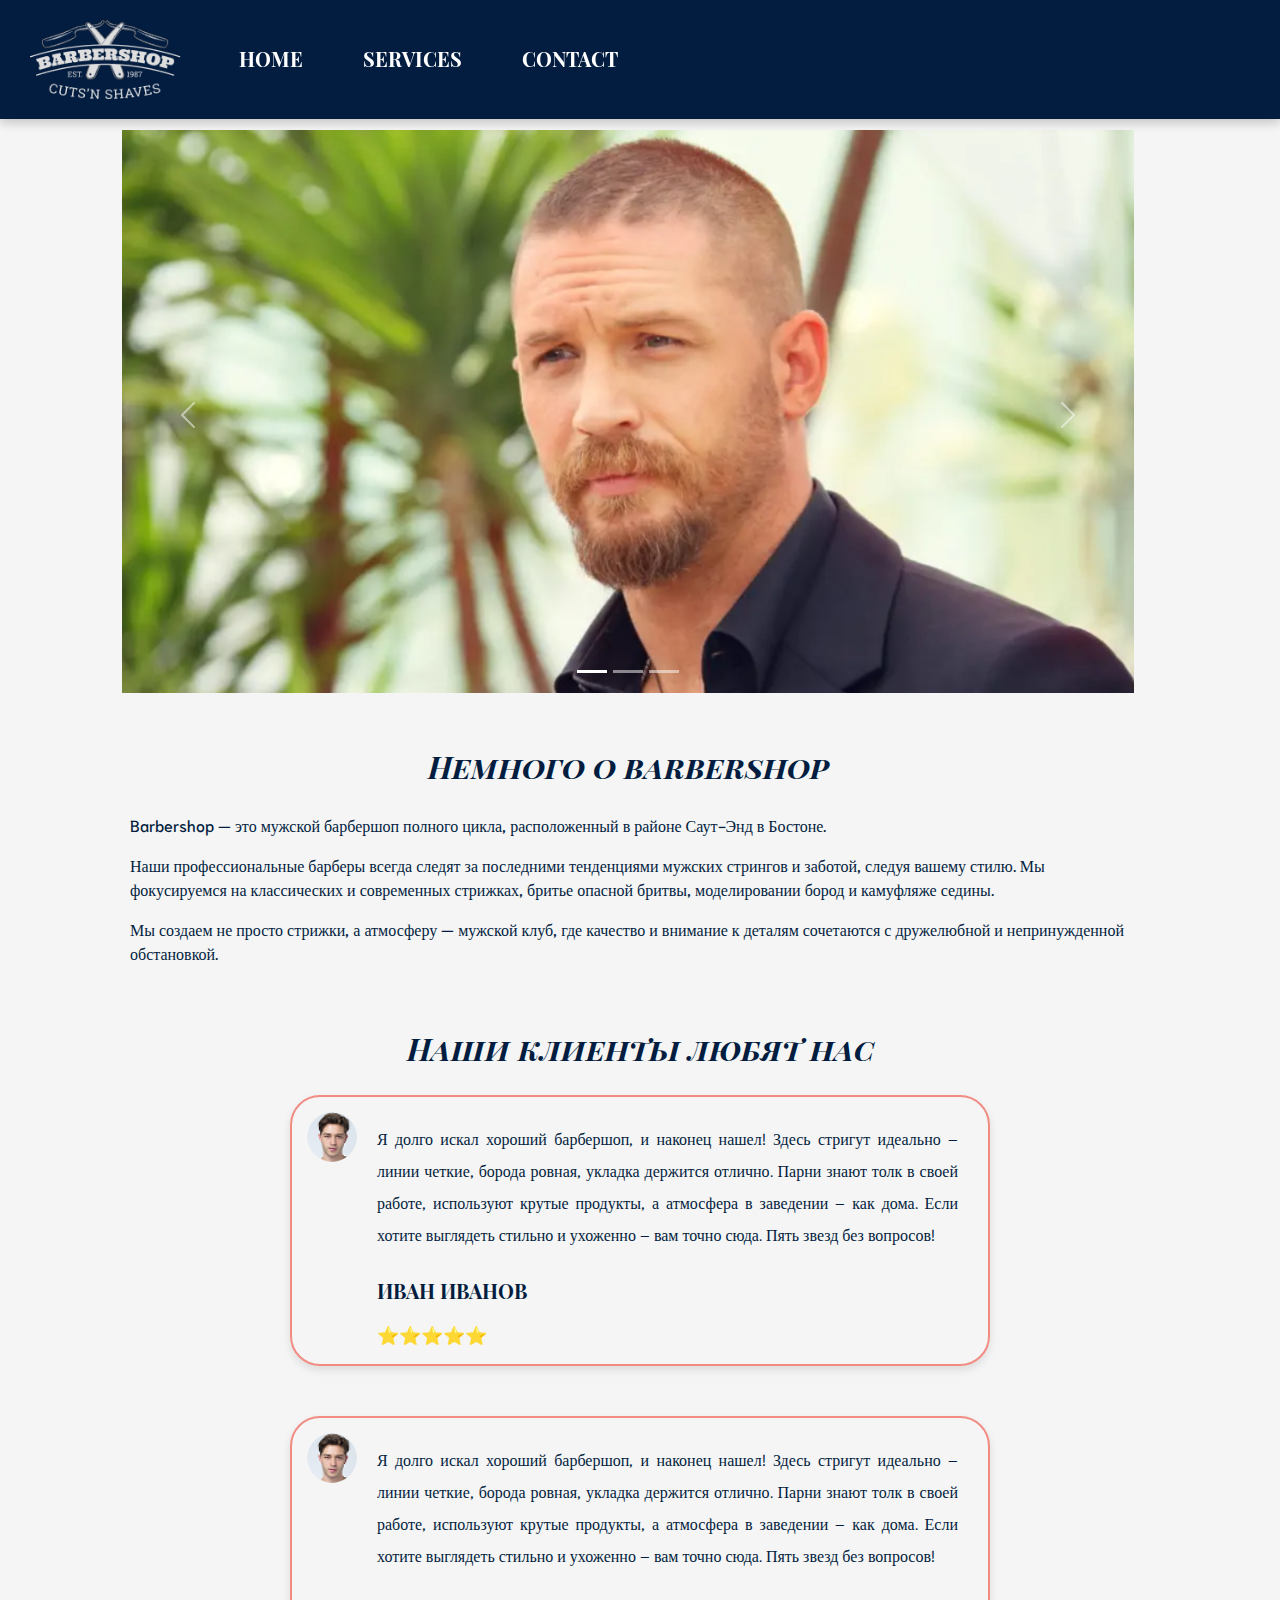
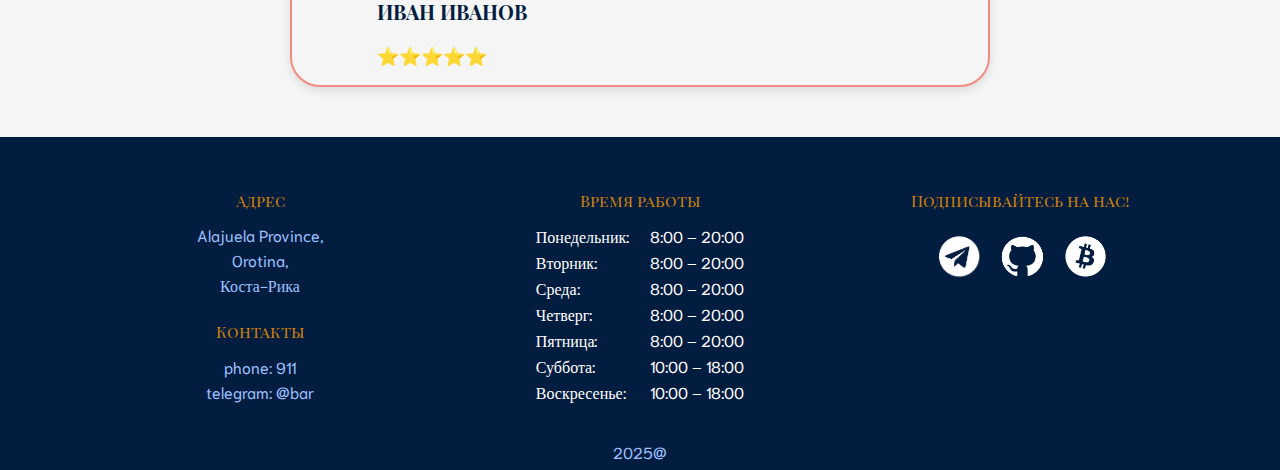
<file: index.html>
<!DOCTYPE html>
<html lang="en">

<head>
  <meta charset="UTF-8">
  <meta name="viewport" content="width=device-width, initial-scale=1.0">

  <link
    href="https://fonts.googleapis.com/css2?family=Niramit:ital,wght@0,200;0,300;0,400;0,500;0,600;0,700;1,200;1,300;1,400;1,500;1,600;1,700&family=Playfair+Display+SC:ital,wght@0,400;0,700;0,900;1,400;1,700;1,900&display=swap"
    rel="stylesheet">

  <link href="https://cdn.jsdelivr.net/npm/bootstrap@5.3.3/dist/css/bootstrap.min.css" rel="stylesheet"
    integrity="sha384-QWTKZyjpPEjISv5WaRU9OFeRpok6YctnYmDr5pNlyT2bRjXh0JMhjY6hW+ALEwIH" crossorigin="anonymous">

  <script src="https://cdn.jsdelivr.net/npm/bootstrap@5.3.3/dist/js/bootstrap.bundle.min.js"
    integrity="sha384-YvpcrYf0tY3lHB60NNkmXc5s9fDVZLESaAA55NDzOxhy9GkcIdslK1eN7N6jIeHz"
    crossorigin="anonymous"></script>


  <link rel="stylesheet" href="styles.css">

  <title>bar</title>
</head>

<body>
  <div class="adaptive">
    <nav class="navbar navbar-expand-md navbar-light">
      <a class="navbar-brand" href="#"><img src="images/logo.png" alt="navIcon"></img></a>
      <div class="container-fluid">

        <div class="collapse navbar-collapse" id="navbarSupportedContent">
          <ul class="navbar-nav me-auto mb-2 mb-lg-0 top-menu">
            <li class="nav-item">
              <a class="nav-link" href="index.html">Home</a>
            </li>
            <li class="nav-item">
              <a class="nav-link" href="services.html">Services</a>
            </li>
            <li class="nav-item">
              <a class="nav-link" href="contact.html">Contact</a>
            </li>
          </ul>
        </div>
      </div>
    </nav>

    <main>
      <section>
        <div class="container">
          <div class="row container-fluid my-carousel">
            <div id="carouselExampleIndicators" class="carousel slide carousel-fade">
              <div class="carousel-indicators">
                <button type="button" data-bs-target="#carouselExampleIndicators" data-bs-slide-to="0" class="active"
                  aria-current="true" aria-label="Slide 1"></button>
                <button type="button" data-bs-target="#carouselExampleIndicators" data-bs-slide-to="1"
                  aria-label="Slide 2"></button>
                <button type="button" data-bs-target="#carouselExampleIndicators" data-bs-slide-to="2"
                  aria-label="Slide 3"></button>
              </div>

              <div class="carousel-inner">
                <div class="carousel-item active c-item" data-bs-interval="5000">
                  <img src="images/1.png" class="d-block w-100" alt="Slide 1">
                </div>
                <div class="carousel-item" data-bs-interval="5000">
                  <img src="images/2.jpg" class="d-block w-100" alt="Slide 2">
                </div>
                <div class="carousel-item" data-bs-interval="5000">
                  <img src="images/3.png" class="d-block w-100" alt="Slide 3">
                </div>
              </div>

              <button class="carousel-control-prev" type="button" data-bs-target="#carouselExampleIndicators"
                data-bs-slide="prev">
                <span class="carousel-control-prev-icon" aria-hidden="true"></span>
                <span class="visually-hidden">Предыдущий</span>
              </button>
              <button class="carousel-control-next" type="button" data-bs-target="#carouselExampleIndicators"
                data-bs-slide="next">
                <span class="carousel-control-next-icon" aria-hidden="true"></span>
                <span class="visually-hidden">Следующий</span>
              </button>
            </div>
          </div>
        </div>
      </section>


      <div class='container'>
        <div class='row main-inner'>
          <div class="row justify-content-md-center">

            <div class="col-md-auto">
              <h1>Немного о barbershop</h1>
              <p class="mx-5">Barbershop — это мужской барбершоп полного цикла, расположенный в районе Саут-Энд в
                Бостоне.
              </p>

              <p class="mx-5">Наши профессиональные барберы всегда следят за последними тенденциями мужских стрингов и
                заботой,
                следуя вашему стилю. Мы фокусируемся на классических и современных стрижках, бритье опасной бритвы,
                моделировании бород и камуфляже седины.</p>

              <p class="mx-5">Мы создаем не просто стрижки, а атмосферу — мужской клуб, где качество и внимание к
                деталям
                сочетаются
                с дружелюбной и непринужденной обстановкой.</p>

            </div>

          </div>
          <h1>Наши клиенты любят нас</h1>
        </div>

        <div class="review-container">
          <div class="review-card">
            <div class="review-header">
              <img src="images/user.png" alt="User Image" class="review-avatar">
              <p class="review-text">
                Я долго искал хороший барбершоп, и наконец нашел! Здесь стригут идеально – линии четкие, борода ровная,
                укладка держится отлично.
                Парни знают толк в своей работе, используют крутые продукты, а атмосфера в заведении – как дома.
                Если хотите выглядеть стильно и ухоженно – вам точно сюда. Пять звезд без вопросов!
              </p>
            </div>
            <div class="review-footer">
              <p class="review-author">Иван Иванов</p>
              <div class="review-stars">⭐⭐⭐⭐⭐</div>
            </div>
          </div>
        </div>
      </div>

      <div class="review-container">
        <div class="review-card">
          <div class="review-header">
            <img src="images/user.png" alt="User Image" class="review-avatar">
            <p class="review-text">
              Я долго искал хороший барбершоп, и наконец нашел! Здесь стригут идеально – линии четкие, борода ровная,
              укладка держится отлично.
              Парни знают толк в своей работе, используют крутые продукты, а атмосфера в заведении – как дома.
              Если хотите выглядеть стильно и ухоженно – вам точно сюда. Пять звезд без вопросов!
            </p>
          </div>
          <div class="review-footer">
            <p class="review-author">Иван Иванов</p>
            <div class="review-stars">⭐⭐⭐⭐⭐</div>
          </div>
        </div>
      </div>
  </div>
  </main>

  <footer>
    <section class="footer">
      <div class="footer-padding ">
        <div class="container text-center">

          <div class="row">
            <div class="col-md-4">
              <div class="row">
                <div class="col-12 pt-4">
                  <h4>Адрес</h4>
                  <ui class="list-unstyled">
                    <li><a href="#">Alajuela Province, <br /> Orotina, <br />
                        Коста-Рика</a></li>
                  </ui>
                </div>

                <div class="col-12 pt-4">
                  <h4>Контакты</h4>
                  <ui class="list-unstyled">
                    <li><a href="#">phone: 911</a></li>
                    <li><a href="#">telegram: @bar </a></li>
                  </ui>
                </div>
              </div>
            </div>


            <div class="col-md-4 pt-4">
              <h4>Время работы</h4>

              <table align="center" class="footer-table">
                <tbody>
                  <tr>
                    <td>Понедельник:</td>
                    <td class="column2">8:00 – 20:00</td>
                  </tr>
                  <tr>
                    <td>Вторник:</td>
                    <td class="column2">8:00 – 20:00</td>
                  </tr>
                  <tr>
                    <td>Среда:</td>
                    <td class="column2">8:00 – 20:00</td>
                  </tr>
                  <tr>
                    <td>Четверг:</td>
                    <td class="column2">8:00 – 20:00</td>
                  </tr>
                  <tr>
                    <td>Пятница:</td>
                    <td class="column2">8:00 – 20:00</td>
                  </tr>
                  <tr>
                    <td>Суббота:</td>
                    <td class="column2">10:00 – 18:00</td>
                  </tr>
                  <tr>
                    <td>Воскресенье:</td>
                    <td class="column2">10:00 – 18:00</td>
                  </tr>
                </tbody>
              </table>

            </div>

            <div class="col-md-4 pt-4">

              <h4>Подписывайтесь на нас!</h4>
              <div class="container">
                <a href=""><i class="icon icon_tg"></i></a>
                <a href=""><i class="icon icon_git"></i></a>
                <a href=""><i class="icon icon_btc"></i></a>

              </div>
            </div>
          </div>
        </div>
      </div>

      <div class="admin">
        <a href="login.php">2025@</a>
      </div>


    </section>

  </footer>
  </div>


</body>

</html>
</file>
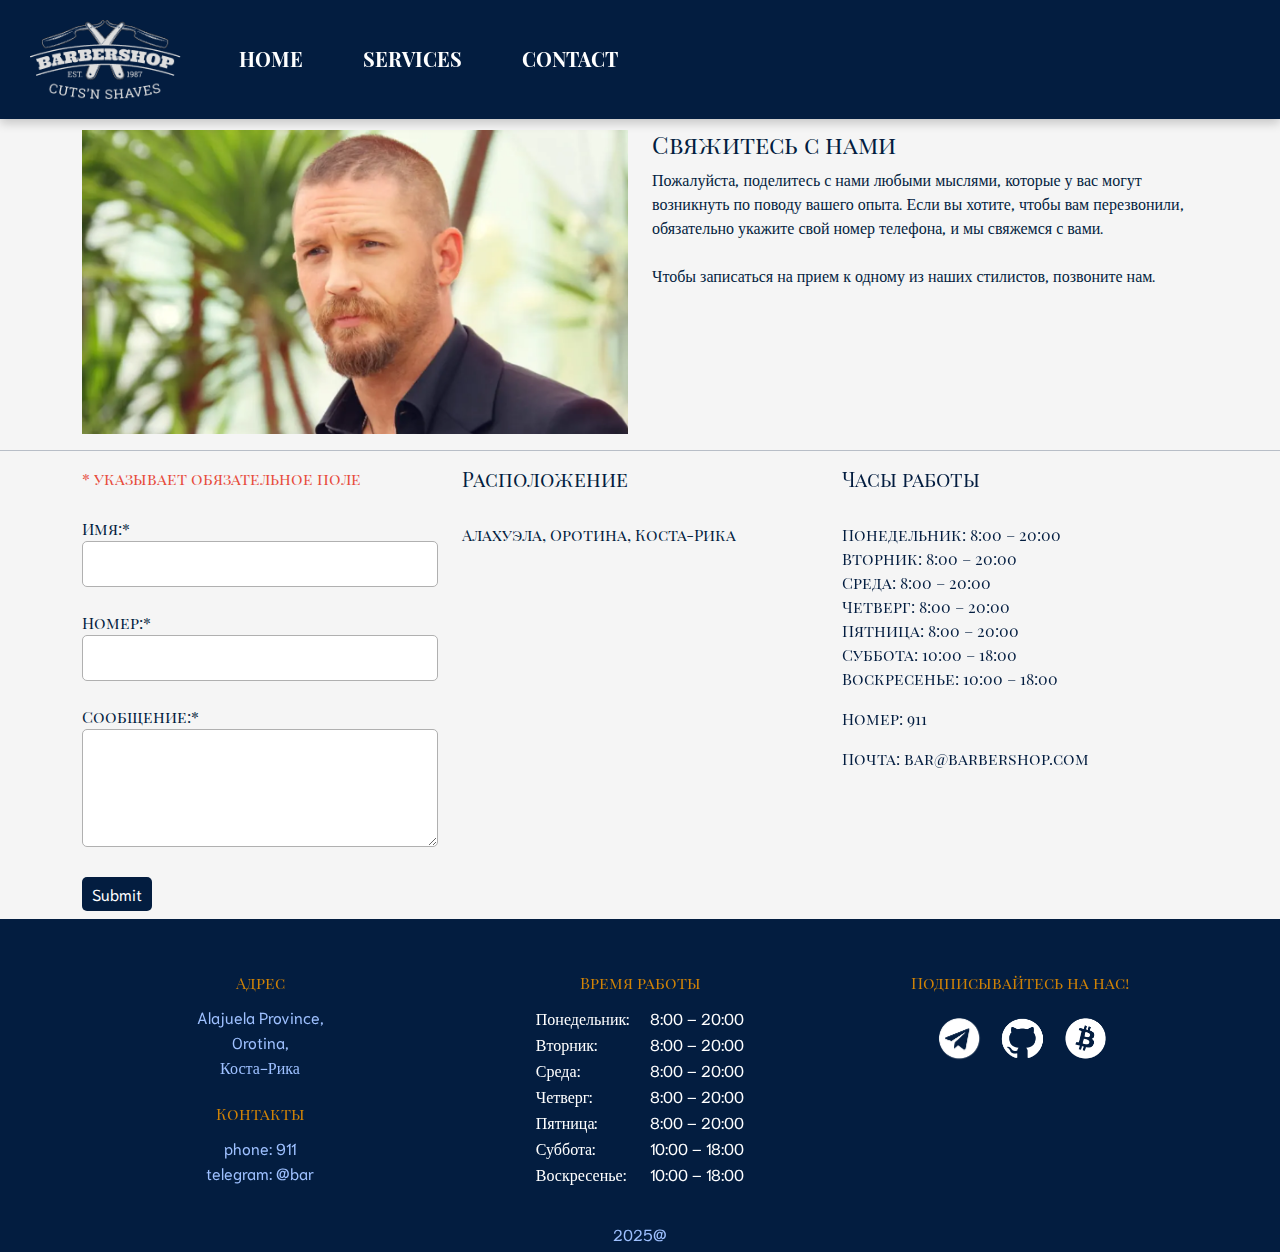
<file: contact.html>
<!DOCTYPE html>
<html lang="en">

<head>
	<meta charset="UTF-8">
	<meta name="viewport" content="width=device-width, initial-scale=1.0">

	<link
		href="https://fonts.googleapis.com/css2?family=Niramit:ital,wght@0,200;0,300;0,400;0,500;0,600;0,700;1,200;1,300;1,400;1,500;1,600;1,700&family=Playfair+Display+SC:ital,wght@0,400;0,700;0,900;1,400;1,700;1,900&display=swap"
		rel="stylesheet">

	<link href="https://cdn.jsdelivr.net/npm/bootstrap@5.3.3/dist/css/bootstrap.min.css" rel="stylesheet"
		integrity="sha384-QWTKZyjpPEjISv5WaRU9OFeRpok6YctnYmDr5pNlyT2bRjXh0JMhjY6hW+ALEwIH" crossorigin="anonymous">

	<script src="https://cdn.jsdelivr.net/npm/bootstrap@5.3.3/dist/js/bootstrap.bundle.min.js"
		integrity="sha384-YvpcrYf0tY3lHB60NNkmXc5s9fDVZLESaAA55NDzOxhy9GkcIdslK1eN7N6jIeHz"
		crossorigin="anonymous"></script>

	<link rel="stylesheet" href="styles.css">

	<title>Document</title>
</head>

<body>
	<div class="adaptive">
		<nav class="navbar navbar-expand-md navbar-light">
			<a class="navbar-brand" href="#"><img src="images/logo.png" alt="navIcon"></img></a>
			<div class="container-fluid">

				<div class="collapse navbar-collapse" id="navbarSupportedContent">
					<ul class="navbar-nav me-auto mb-2 mb-lg-0 top-menu">
						<li class="nav-item">
							<a class="nav-link" href="index.html">Home</a>
						</li>
						<li class="nav-item">
							<a class="nav-link" href="services.html">Services</a>
						</li>
						<li class="nav-item">
							<a class="nav-link" href="contact.html">Contact</a>
						</li>
					</ul>
				</div>
			</div>
		</nav>

		<main>
			<div class="container">
				<div class="row contact-headding-row">
					<div class="col-sm">
						<img src="images/1.png" alt="a_hairtreatment_img"></img>
					</div>
					<div class="col-sm cont-headding">
						<h4>Свяжитесь с нами</h4>
						<p class="contact-para">Пожалуйста, поделитесь с нами любыми мыслями, которые у вас могут возникнуть по
							поводу вашего опыта. Если вы
							хотите, чтобы вам перезвонили, обязательно укажите свой номер телефона, и мы свяжемся с вами.
							<br /><br /> Чтобы записаться на прием к одному из наших стилистов, позвоните нам.
						</p>
					</div>

				</div>


			</div>
			<hr />
			<div class="container">
				<div class="row contact-form-row">
					<div class="formfill col-sm">
						<p class="required-field-note">* указывает обязательное поле</p>
						<form action="contact.php" method="POST">
							<label for="name">Имя:*</label><br> <input type="text" name="name" required><br><br>
							<label for="number">Номер:*</label><br> <input type="text" name="number" required><br><br>
							<label for="message">Сообщение:*</label><br><textarea rows="4" cols="30" name="message"
								required></textarea><br>
							<br>
							<input type="submit" value="Submit">
						</form>
					</div>
					<br>
					<div class="location col-sm">
						<h5>Расположение</h5> <br>
						<p>Алахуэла, Оротина, Коста-Рика</p>
						<iframe
							src="https://www.google.com/maps/embed?pb=!1m18!1m12!1m3!1d31442.067811826055!2d-84.54395795363192!3d9.912417619433961!2m3!1f0!2f0!3f0!3m2!1i1024!2i768!4f13.1!3m3!1m2!1s0x8fa04b86d92b3205%3A0x349bbe4742b5d5d2!2z0JDQu9Cw0YXRg9GN0LvQsCwg0J7RgNC-0YLQuNC90LAsINCa0L7RgdGC0LAt0KDQuNC60LA!5e0!3m2!1sru!2sru!4v1740607152295!5m2!1sru!2sru"
							width="350" height="350" style="border:0;" allowfullscreen="" loading="lazy"
							referrerpolicy="no-referrer-when-downgrade"></iframe>
					</div><br>
					<div class="hours col-sm">
						<h5>Часы работы</h5> <br>
						<p>Понедельник: 8:00 – 20:00 <br> Вторник: 8:00 – 20:00 <br> Среда: 8:00 – 20:00 <br> Четверг: 8:00 – 20:00
							<br>
							Пятница: 8:00 – 20:00 <br> Суббота: 10:00 – 18:00 <br> Воскресенье: 10:00 – 18:00
						</p>
						<p>Номер: 911</p>
						<p>Почта: bar@barbershop.com</p>
					</div>
				</div>
			</div>
		</main>

		<footer>
			<section class="footer">
				<div class="footer-padding ">
					<div class="container text-center">

						<div class="row">
							<div class="col-md-4">
								<div class="row">
									<div class="col-12 pt-4">
										<h4>Адрес</h4>
										<ui class="list-unstyled">
											<li><a href="#">Alajuela Province, <br /> Orotina, <br />
													Коста-Рика</a></li>
										</ui>
									</div>

									<div class="col-12 pt-4">
										<h4>Контакты</h4>
										<ui class="list-unstyled">
											<li><a href="#">phone: 911</a></li>
											<li><a href="#">telegram: @bar </a></li>
										</ui>
									</div>
								</div>
							</div>


							<div class="col-md-4 pt-4">
								<h4>Время работы</h4>

								<table align="center" class="footer-table">
									<tbody>
										<tr>
											<td>Понедельник:</td>
											<td class="column2">8:00 – 20:00</td>
										</tr>
										<tr>
											<td>Вторник:</td>
											<td class="column2">8:00 – 20:00</td>
										</tr>
										<tr>
											<td>Среда:</td>
											<td class="column2">8:00 – 20:00</td>
										</tr>
										<tr>
											<td>Четверг:</td>
											<td class="column2">8:00 – 20:00</td>
										</tr>
										<tr>
											<td>Пятница:</td>
											<td class="column2">8:00 – 20:00</td>
										</tr>
										<tr>
											<td>Суббота:</td>
											<td class="column2">10:00 – 18:00</td>
										</tr>
										<tr>
											<td>Воскресенье:</td>
											<td class="column2">10:00 – 18:00</td>
										</tr>
									</tbody>
								</table>

							</div>

							<div class="col-md-4 pt-4">

								<h4>Подписывайтесь на нас!</h4>
								<div class="container">
									<a href=""><i class="icon icon_tg"></i></a>
									<a href=""><i class="icon icon_git"></i></a>
									<a href=""><i class="icon icon_btc"></i></a>

								</div>
							</div>
						</div>
					</div>
				</div>

				<div class="admin">
					<a href="login.php">2025@</a>
				</div>


			</section>

		</footer>


</body>

</html>
</file>
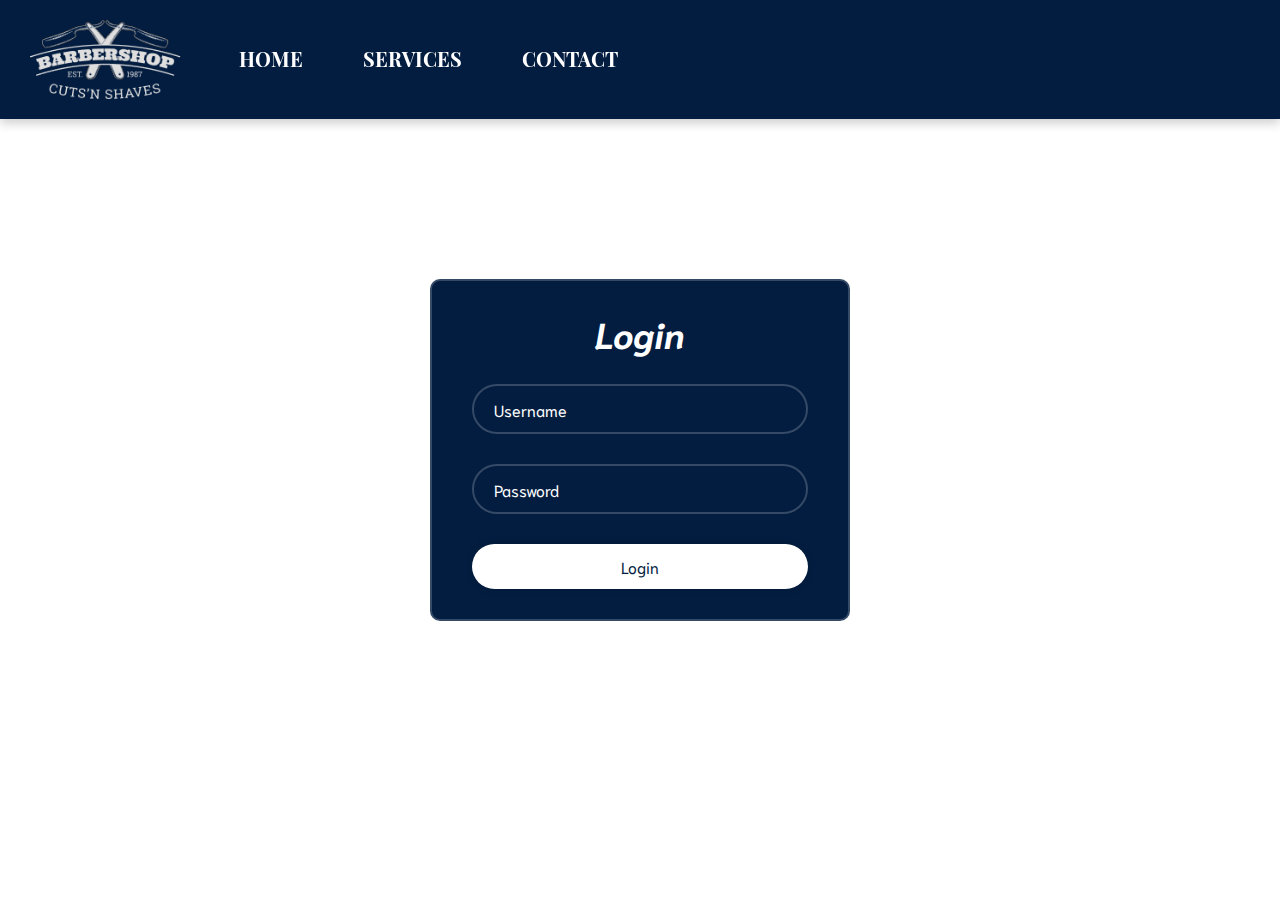
<file: registered.html>
<!DOCTYPE html>
<html lang="en">

<head>
	<meta charset="UTF-8">
	<meta name="viewport" content="width=device-width, initial-scale=1.0">

	<link
		href="https://fonts.googleapis.com/css2?family=Niramit:ital,wght@0,200;0,300;0,400;0,500;0,600;0,700;1,200;1,300;1,400;1,500;1,600;1,700&family=Playfair+Display+SC:ital,wght@0,400;0,700;0,900;1,400;1,700;1,900&display=swap"
		rel="stylesheet">

	<link href="https://cdn.jsdelivr.net/npm/bootstrap@5.3.3/dist/css/bootstrap.min.css" rel="stylesheet"
		integrity="sha384-QWTKZyjpPEjISv5WaRU9OFeRpok6YctnYmDr5pNlyT2bRjXh0JMhjY6hW+ALEwIH" crossorigin="anonymous">

	<script src="https://cdn.jsdelivr.net/npm/bootstrap@5.3.3/dist/js/bootstrap.bundle.min.js"
		integrity="sha384-YvpcrYf0tY3lHB60NNkmXc5s9fDVZLESaAA55NDzOxhy9GkcIdslK1eN7N6jIeHz"
		crossorigin="anonymous"></script>


	<link rel="stylesheet" href="styles.css">

	<title>bar</title>
</head>

<body>
	<div class="adaptive">
		<nav class="navbar navbar-expand-md navbar-light">
			<a class="navbar-brand" href="#"><img src="images/logo.png" alt="navIcon"></img></a>
			<div class="container-fluid">

				<div class="collapse navbar-collapse" id="navbarSupportedContent">
					<ul class="navbar-nav me-auto mb-2 mb-lg-0 top-menu">
						<li class="nav-item">
							<a class="nav-link" href="index.html">Home</a>
						</li>
						<li class="nav-item">
							<a class="nav-link" href="services.html">Services</a>
						</li>
						<li class="nav-item">
							<a class="nav-link" href="contact.html">Contact</a>
						</li>
					</ul>
				</div>
			</div>
		</nav>

		<main>

			<div class="login-page">
				<div class="wrapper">
					<form action="">
						<h1>Login</h1>
						<div class="input-box">
							<input type="text" placeholder="Username" required>
							<i class="bx bxs-user"></i>
						</div>
						<div class="input-box">
							<input type="password" placeholder="Password" required>
							<i class="bx bxs-lock-alt"></i>
						</div>
						<button type="submit" class="btn">Login</button>
					</form>
				</div>
			</div>
		</main>
	</div>


</body>

</html>
</file>
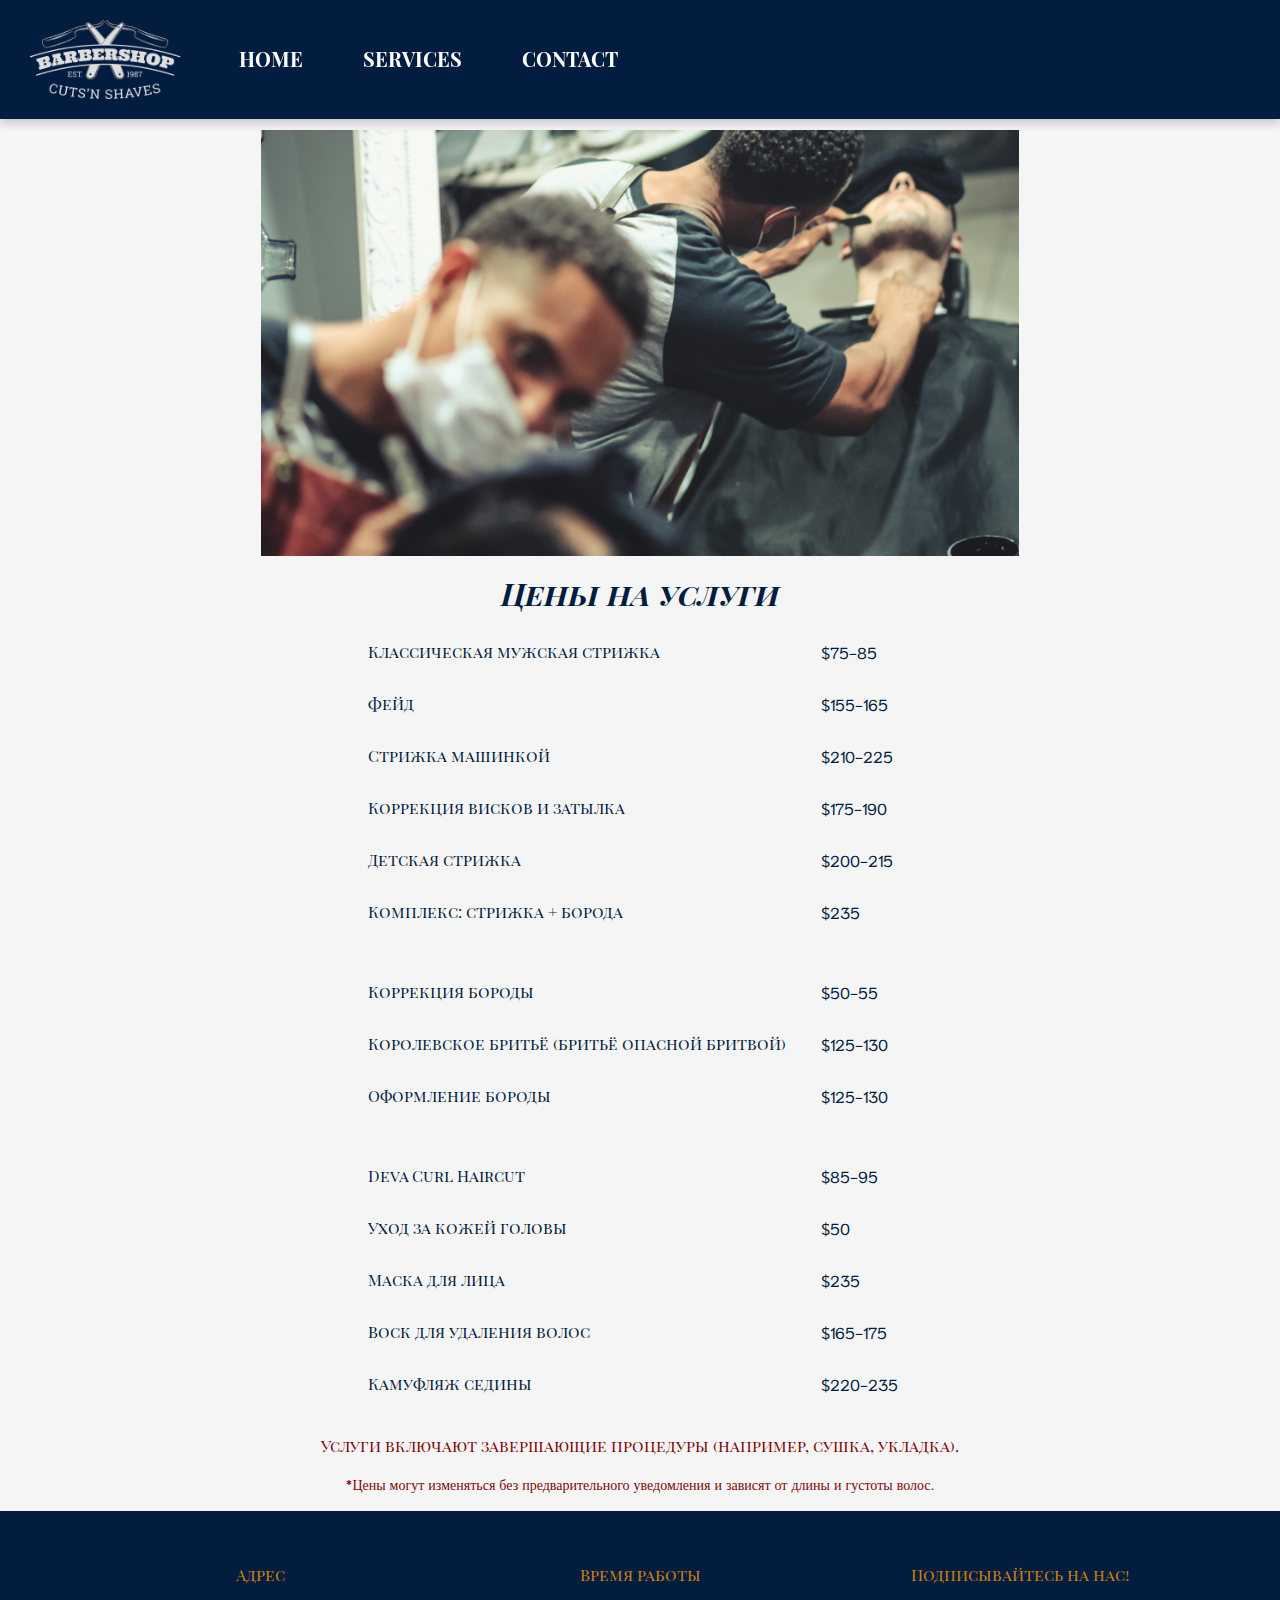
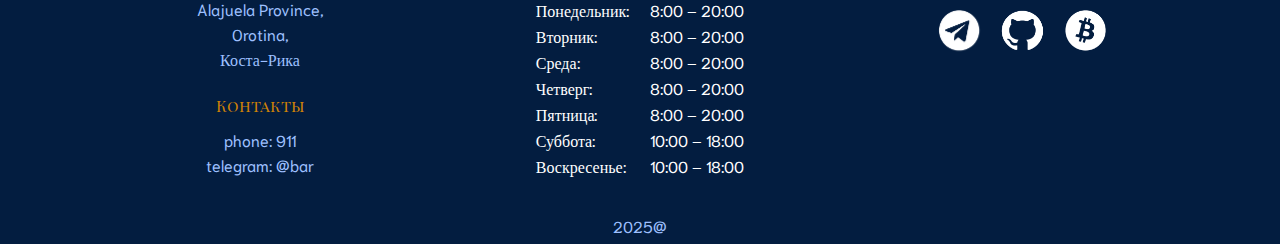
<file: services.html>
<!DOCTYPE html>
<html lang="en">

<head>
	<meta charset="UTF-8">
	<meta name="viewport" content="width=device-width, initial-scale=1.0">

	<link
		href="https://fonts.googleapis.com/css2?family=Niramit:ital,wght@0,200;0,300;0,400;0,500;0,600;0,700;1,200;1,300;1,400;1,500;1,600;1,700&family=Playfair+Display+SC:ital,wght@0,400;0,700;0,900;1,400;1,700;1,900&display=swap"
		rel="stylesheet">

	<link href="https://cdn.jsdelivr.net/npm/bootstrap@5.3.3/dist/css/bootstrap.min.css" rel="stylesheet"
		integrity="sha384-QWTKZyjpPEjISv5WaRU9OFeRpok6YctnYmDr5pNlyT2bRjXh0JMhjY6hW+ALEwIH" crossorigin="anonymous">

	<script src="https://cdn.jsdelivr.net/npm/bootstrap@5.3.3/dist/js/bootstrap.bundle.min.js"
		integrity="sha384-YvpcrYf0tY3lHB60NNkmXc5s9fDVZLESaAA55NDzOxhy9GkcIdslK1eN7N6jIeHz"
		crossorigin="anonymous"></script>

	<link rel="stylesheet" href="styles.css">

	<title>Document</title>
</head>

<body>
	<div class="adaptive">
		<nav class="navbar navbar-expand-md navbar-light">
			<a class="navbar-brand" href="#"><img src="images/logo.png" alt="navIcon"></img></a>
			<div class="container-fluid">

				<div class="collapse navbar-collapse" id="navbarSupportedContent">
					<ul class="navbar-nav me-auto mb-2 mb-lg-0 top-menu">
						<li class="nav-item">
							<a class="nav-link" href="index.html">Home</a>
						</li>
						<li class="nav-item">
							<a class="nav-link" href="services.html">Services</a>
						</li>
						<li class="nav-item">
							<a class="nav-link" href="contact.html">Contact</a>
						</li>
					</ul>
				</div>
			</div>
		</nav>

		<main>
			<section>
				<div class="container">
					<div class="row service-img-row">
						<div class="col">
							<img src="images/2.jpg" alt="a_service_image">
						</div>
					</div>
					<div class="row service-headding-row">
						<div class="col">
							<h1>Цены на услуги</h1>
						</div>
					</div>
					<div class="row service-pricing-row">
						<div class="col">
							<table align="center" class="service-table">
								<tr>
									<td class="column1">
										Классическая мужская стрижка
									</td>
									<td class="column2">
										$75-85
									</td>
								</tr>
								<tr>
									<td class="column1">
										Фейд
									</td>
									<td class="column2">
										$155-165
									</td>
								</tr>
								<tr>
									<td class="column1">
										Стрижка машинкой
									</td>
									<td class="column2">
										$210-225
									</td>
								</tr>
								<tr>
									<td class="column1">
										Коррекция висков и затылка
									</td>
									<td class="column2">
										$175-190
									</td>
								</tr>
								<tr>
									<td class="column1">
										Детская стрижка
									</td>
									<td class="column2">
										$200-215
									</td>
								</tr>
								<tr>
									<td class="column1">
										Комплекс: стрижка + борода
									</td>
									<td class="column2">
										$235
									</td>
								</tr>
								<tr>
									<td class="column1">
									</td>
									<td class="column2">
									</td>
								</tr>
								<tr>
									<td class="column1">
										Коррекция бороды
									</td>
									<td class="column2">
										$50-55
									</td>
								</tr>
								<tr>
									<td class="column1">
										Королевское бритьё (бритьё опасной бритвой)

									</td>
									<td class="column2">
										$125-130
									</td>
								</tr>
								<tr>
									<td class="column1">
										Оформление бороды
									</td>
									<td class="column2">
										$125-130
									</td>
								</tr>
								<tr>
									<td class="column1">
									</td>
									<td class="column2">
									</td>
								</tr>
								<tr>
									<td class="column1">
										Deva Curl Haircut
									</td>
									<td class="column2">
										$85-95
									</td>
								</tr>
								<tr>
									<td class="column1">
										Уход за кожей головы
									</td>
									<td class="column2">
										$50
									</td>
								</tr>
								<tr>
									<td class="column1">
										Маска для лица
									</td>
									<td class="column2">
										$235
									</td>
								</tr>
								<tr>
									<td class="column1">
										Воск для удаления волос
									</td>
									<td class="column2">
										$165-175
									</td>
								</tr>
								<tr>
									<td class="column1">
										Камуфляж седины
									</td>
									<td class="column2">
										$220-235
									</td>
								</tr>
							</table>

							<p class="p1">Услуги включают завершающие процедуры (например, сушка, укладка).</p>
							<p class="p2">*Цены могут изменяться без предварительного уведомления и зависят от длины и густоты волос.
							</p>
						</div>

					</div>
				</div>

			</section>
		</main>

		<footer>
			<section class="footer">
				<div class="footer-padding ">
					<div class="container text-center">

						<div class="row">
							<div class="col-md-4">
								<div class="row">
									<div class="col-12 pt-4">
										<h4>Адрес</h4>
										<ui class="list-unstyled">
											<li><a href="#">Alajuela Province, <br /> Orotina, <br />
													Коста-Рика</a></li>
										</ui>
									</div>

									<div class="col-12 pt-4">
										<h4>Контакты</h4>
										<ui class="list-unstyled">
											<li><a href="#">phone: 911</a></li>
											<li><a href="#">telegram: @bar </a></li>
										</ui>
									</div>
								</div>
							</div>


							<div class="col-md-4 pt-4">
								<h4>Время работы</h4>

								<table align="center" class="footer-table">
									<tbody>
										<tr>
											<td>Понедельник:</td>
											<td class="column2">8:00 – 20:00</td>
										</tr>
										<tr>
											<td>Вторник:</td>
											<td class="column2">8:00 – 20:00</td>
										</tr>
										<tr>
											<td>Среда:</td>
											<td class="column2">8:00 – 20:00</td>
										</tr>
										<tr>
											<td>Четверг:</td>
											<td class="column2">8:00 – 20:00</td>
										</tr>
										<tr>
											<td>Пятница:</td>
											<td class="column2">8:00 – 20:00</td>
										</tr>
										<tr>
											<td>Суббота:</td>
											<td class="column2">10:00 – 18:00</td>
										</tr>
										<tr>
											<td>Воскресенье:</td>
											<td class="column2">10:00 – 18:00</td>
										</tr>
									</tbody>
								</table>

							</div>

							<div class="col-md-4 pt-4">

								<h4>Подписывайтесь на нас!</h4>
								<div class="container">
									<a href=""><i class="icon icon_tg"></i></a>
									<a href=""><i class="icon icon_git"></i></a>
									<a href=""><i class="icon icon_btc"></i></a>

								</div>
							</div>
						</div>
					</div>
				</div>

				<div class="admin">
					<a href="">2025@</a>
				</div>


			</section>

		</footer>


</body>

</html>
</file>
<file: styles.css>
@import url('https://fonts.googleapis.com/css2?family=Poppins:wght@100;200;300;400;500;600&display=swap%27');

body {
    font-family: "Playfair Display SC", serif;
    margin: 0;
    padding: 0;
    background-color: #f5f5f5;
    min-width: 320px;
    line-height: 1.5;
    color:#031D40;
}

h1 {
  font-family: "Playfair Display SC", serif;
    color:#031D40;
    font-weight: 700;
    font-style: italic;
    font-size: 30px;
    text-align: center;
}

img {
    max-width: 100%;
    height: auto;
}

/*header*/
.navbar {
    background: #031D40;
    position: fixed;
    top: 0;
    left: 0;
    width: 100%;
    z-index: 1000;
    padding: 15px 30px;
    display: flex;
    justify-content: space-between;
    align-items: center;
    box-shadow: 0 4px 10px rgba(0, 0, 0, 0.2);
    transition: background 0.3s, padding 0.3s;
}

.navbar-brand {
    color: #fff;
}

.navbar-light .navbar-nav .nav-link {
    color: #fff;
    font-weight: 700;
    text-transform: uppercase;
    font-size: 20px;
    padding: 15px 30px;
}

.top-menu li a::after {
    content: '';
    display: block;
    width: 100%;
    background-color: #fff;
    height: 1px;
    transition: all .3s;
    transform: scale(0);
}

.top-menu li a:hover::after {
    transform: scale(1)
}
/*header*/

/*carousel*/
.my-carousel {
  margin-top: 130px;
  padding-left: 40px;
  padding-right: 40px;
}

.my-carousel .carousel-item {
    display: flex;
}

.my-carousel .carousel-item img {
    width: 100%;
    object-fit: cover;
}
/*carousel*/

/* Main_text*/
.main-inner {
    color: #031D40;
}

.main-inner h1{
    font-family: "Playfair Display SC", serif;
    font-weight: 700;
    font-style: italic;
    font-size: 30px;
    text-align: center;
    padding-top: 50px;
    padding-bottom: 20px;
    
}

.main-inner p {
    font-family: "Niramit", serif;
    font-weight: 500;
    font-size: 16px;
    
}
/* Main_text*/

/* review-card*/
.review-container {

    display: flex;
    justify-content: center;
    color: #031D40;
    margin-bottom: 50px;
  }

.review-card {
    border: 2px solid #f28b82;
    border-radius: 30px;
    max-width: 700px;
    background: none;
    box-shadow: 0 4px 8px rgba(0, 0, 0, 0.1);
  }
  
  .review-header {
    display: flex;
    align-items: flex-start;
  }
  
  .review-avatar {
    width: 50px;
    height: 50px;
    border-radius: 50%;
    margin-left: 15px;
    margin-top: 15px;
  }
  
  .review-text {
    font-size: 14px;
    font-family: "Niramit", serif;
    font-size: medium;
    text-align: justify;
    margin-right: 30px;
    margin-left: 20px;
    margin-top: 25px;
    
    line-height: 2.0;
  }
  
  .review-footer {
    margin-top: 10px;
    margin-left: 85px;
  }
  
  .review-author {
    font-weight: bold;
    font-size: 20px;

    text-transform: uppercase;
  }
  
  .review-stars {
    color: #eb621d;
    font-size: 18px;
    padding-bottom: 15px;
  }  
/* review-card*/

/* footer*/
.footer {
  background-color: #031D40;
}

.footer-padding {
  padding: 30px;
}

.footer-table {
  text-align: left;
  color: #fff;
  font-family: "Niramit", serif;
}

.column2 {
  padding-left: 20px;
}

.footer p {
  color: #fff;
  font-family: "Niramit", serif;
}

.footer h4 {
  color: #cf8206;
  font-size: 16px;
  padding-bottom: 5px;
}

.footer a {
  font-family: "Niramit", serif;
  color:#9ec0ff;
  text-decoration: none;
  transition: all .3s;
}

.footer a:hover {
  color:#ffffff;
  text-decoration: none;
}

.footer_social img {
  transition: opacity 0.3s ease;
}

.footer_social:hover img {
  opacity: 0.8;
}

.icon {
  background-image: url('images/icons.png');
  background-size: 180px;
  position: relative;
  display: inline-block;
  width: 60px;
  height: 60px;
  
}

.icon_git {
  background-position: 122px 0px;
}

.icon_btc {
  background-position: 244px 0px;
}

.adress-pad {
   padding-bottom: 50px;
}

.time {
  padding-bottom: 50px;
}

.admin {
  text-align: center;
  padding: 5px;
}
/* footer*/


/* servers */
.service-img-row {
  width: 70%;
  height: auto;
  display: block;
  margin-left: auto; 
  margin-right: auto;
  object-fit: cover; 

  padding-top: 130px;
  padding-bottom: 20px;
}

.service-table tr td {
  color: #031D40;
  padding-top: 20px;
  padding-bottom: 8px;
  padding-right: 15px
}

.column1 {

  font-family: "Playfair Display SC", serif;
}

.column2 {

  font-family: "Niramit", serif;
}

.p1,
.p2 {
  color: #7d0808;
  text-align: center;
}

.p1 {
  padding-top: 30px;
  font-family: "Playfair Display SC", serif;
}

.p2 {
  font-family: "Niramit", serif;
  font-size: 14px;
}

.service-img-row img {
  max-width: 100%;
}

.product-img-row {
  padding-top: 30px;
  padding-bottom: 20px;
}

.product-img-row img {
  max-width: 100%;
}
/* servers */



/* CONTACT */

.contact-headding-row {
  padding-top: 130px;
}

.contact-headding-row p{
  font-family: "Niramit", serif;
}

.required-field-note {
  color: #e74c3c;
  padding-bottom: 10px;
}

.formfill input[type="text"],
.formfill textarea {
    width: 100%;
    padding: 10px;
    border: 1px solid #b0b0b0;
    border-radius: 5px;
    transition: border-color 0.3s ease;
}

.formfill input[type="submit"] {
  background-color: #031D40;
  color: #ffffff; 
  padding: 5px 10px;
  border: none; 
  border-radius: 5px;
  font-family: "Niramit", serif;
  cursor: pointer;
  transition: background-color 0.3s ease; 
}

/* Эффект при наведении на кнопку */
.formfill input[type="submit"]:hover {
  background-color: #0d76ff;
}
/* CONTACT */

/* registered*/




.login-page {
  margin: 0;
  padding: 0;
  box-sizing: border-box;
  color: #fff;
  font-family: "Niramit", serif;
  display: flex;
  justify-content: center;
  align-items: center;
  min-height: 100vh;
  background: #fff;
  background-size: cover;
  background-position: center;
}

.login-page .wrapper {
  width: 420px;
  background: #031D40;
  border: 2px solid rgba(255, 255, 255, .2);
  color: #fff;
  border-radius: 10px;
  padding: 30px 40px;
}

.login-page .wrapper h1 {
  font-size: 36px;
  text-align: center;
  color: #fff;
  font-family: "Niramit", serif;
}

.login-page .wrapper .input-box {
  position: relative;
  width: 100%;
  height: 50px;
  margin: 30px 0;
}

.login-page .input-box input {
  width: 100%;
  height: 100%;
  background: transparent;
  border: none;
  outline: none;
  border: 2px solid rgba(255, 255, 255, .2);
  border-radius: 40px;
  font-size: 16px;
  color: #fff;
  padding: 20px 45px 20px 20px;
}

.login-page .input-box input::placeholder {
  color: #fff;
}

.login-page .input-box i {
  position: absolute;
  right: 20px;
  top: 50%;
  transform: translateY(-50%);
  font-size: 20px;
}

.login-page .wrapper .btn {
  width: 100%;
  height: 45px;
  background: #fff;
  border: none;
  outline: none;
  border-radius: 40px;
  box-shadow: 0 0 10px rgba(0, 0, 0, .1);
  cursor: pointer;
  font-size: 16px;
  color: #031D40; 
  transition: background-color 0.3s ease;
}

.login-page .wrapper .btn:hover {
  background-color: #e0e0e0;
}

/* registered*/


/* aadapriv */

@media (max-width: 1200px) {
  
}
@media (max-width: 1000px) {
  
}
@media (max-width: 768px) {
  .footer-container {
    flex-direction: column;
    text-align: center;
    gap: 20px;
  }
}
@media (max-width: 480px) {
 
}

@media (max-width: 448px) {
  
}
/* aadapriv */
</file>
